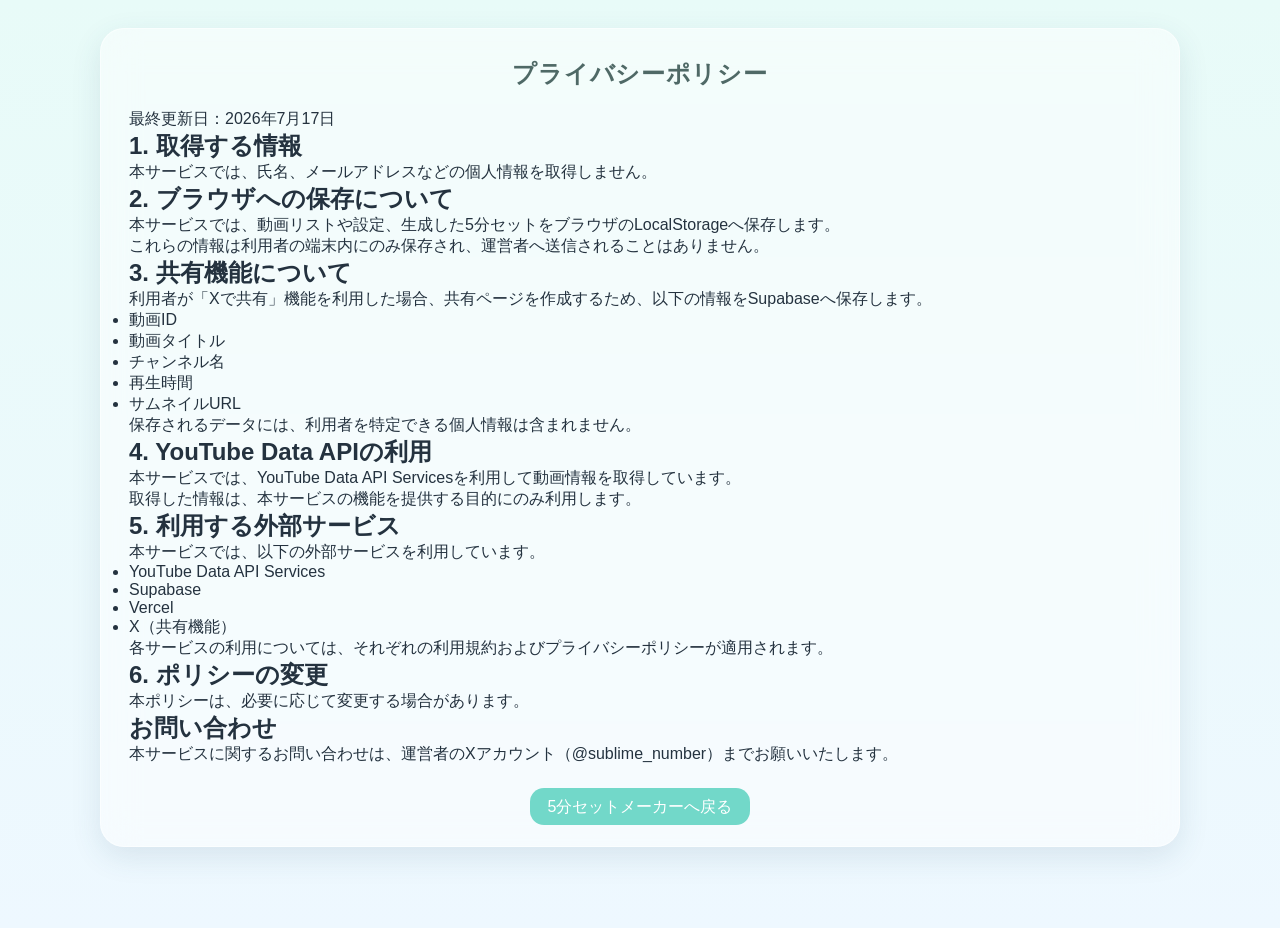
<file: privacy.html>
<!DOCTYPE html>
<html lang="ja">
<head>
  <meta charset="UTF-8">
  <meta name="viewport" content="width=device-width, initial-scale=1.0, viewport-fit=cover">
  <title>プライバシーポリシー | 5分セットメーカー</title>

  <link rel="stylesheet" href="css/variables.css">
  <link rel="stylesheet" href="css/animation.css">
  <link rel="stylesheet" href="css/style.css">
</head>

<body>
  <main class="container">
    <section class="glass-card">
      <h1 class="section-title">プライバシーポリシー</h1>

      <p>最終更新日：2026年7月17日</p>

      <h2>1. 取得する情報</h2>
      <p>本サービスでは、氏名、メールアドレスなどの個人情報を取得しません。</p>

      <h2>2. ブラウザへの保存について</h2>
      <p>本サービスでは、動画リストや設定、生成した5分セットをブラウザのLocalStorageへ保存します。</p>
      <p>これらの情報は利用者の端末内にのみ保存され、運営者へ送信されることはありません。</p>

      <h2>3. 共有機能について</h2>
      <p>利用者が「Xで共有」機能を利用した場合、共有ページを作成するため、以下の情報をSupabaseへ保存します。</p>

      <ul>
        <li>動画ID</li>
        <li>動画タイトル</li>
        <li>チャンネル名</li>
        <li>再生時間</li>
        <li>サムネイルURL</li>
      </ul>

      <p>保存されるデータには、利用者を特定できる個人情報は含まれません。</p>

      <h2>4. YouTube Data APIの利用</h2>
      <p>本サービスでは、YouTube Data API Servicesを利用して動画情報を取得しています。</p>
      <p>取得した情報は、本サービスの機能を提供する目的にのみ利用します。</p>

      <h2>5. 利用する外部サービス</h2>
      <p>本サービスでは、以下の外部サービスを利用しています。</p>

      <ul>
        <li>YouTube Data API Services</li>
        <li>Supabase</li>
        <li>Vercel</li>
        <li>X（共有機能）</li>
      </ul>

      <p>各サービスの利用については、それぞれの利用規約およびプライバシーポリシーが適用されます。</p>

      <h2>6. ポリシーの変更</h2>
      <p>本ポリシーは、必要に応じて変更する場合があります。</p>

      <h2>お問い合わせ</h2>
      <p>本サービスに関するお問い合わせは、運営者のXアカウント（@sublime_number）までお願いいたします。</p>

      <p style="margin-top: 32px; text-align: center;">
        <a href="index.html" class="result-link">5分セットメーカーへ戻る</a>
      </p>
    </section>
  </main>
</body>
</html>
</file>
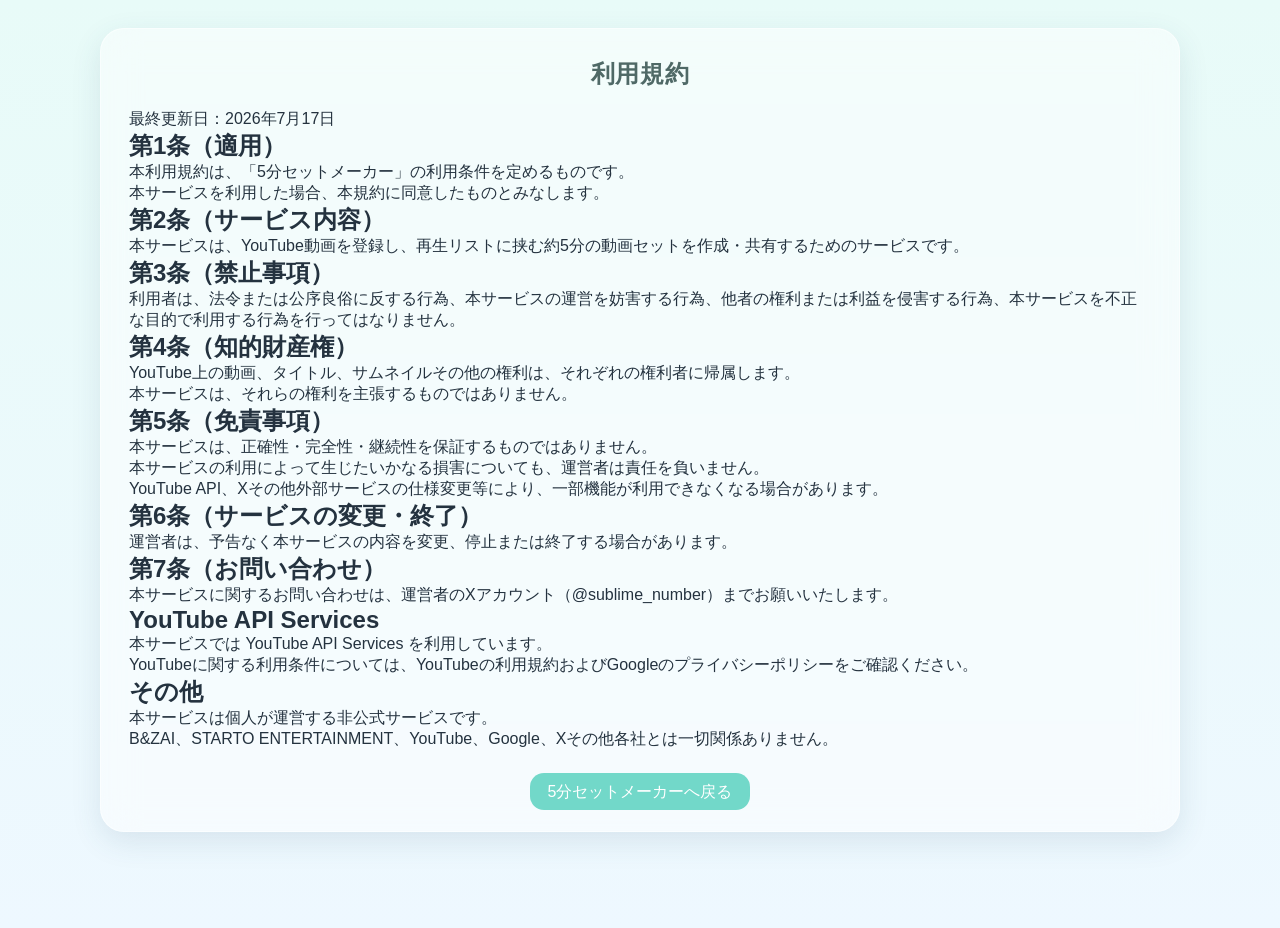
<file: terms.html>
<!DOCTYPE html>
<html lang="ja">
<head>
  <meta charset="UTF-8">
  <meta name="viewport" content="width=device-width, initial-scale=1.0, viewport-fit=cover">
  <title>利用規約 | 5分セットメーカー</title>

  <link rel="stylesheet" href="css/variables.css">
  <link rel="stylesheet" href="css/animation.css">
  <link rel="stylesheet" href="css/style.css">
</head>

<body>
  <main class="container">
    <section class="glass-card">
      <h1 class="section-title">利用規約</h1>

      <p>最終更新日：2026年7月17日</p>

      <h2>第1条（適用）</h2>
      <p>本利用規約は、「5分セットメーカー」の利用条件を定めるものです。</p>
      <p>本サービスを利用した場合、本規約に同意したものとみなします。</p>

      <h2>第2条（サービス内容）</h2>
      <p>本サービスは、YouTube動画を登録し、再生リストに挟む約5分の動画セットを作成・共有するためのサービスです。</p>

      <h2>第3条（禁止事項）</h2>
      <p>利用者は、法令または公序良俗に反する行為、本サービスの運営を妨害する行為、他者の権利または利益を侵害する行為、本サービスを不正な目的で利用する行為を行ってはなりません。</p>

      <h2>第4条（知的財産権）</h2>
      <p>YouTube上の動画、タイトル、サムネイルその他の権利は、それぞれの権利者に帰属します。</p>
      <p>本サービスは、それらの権利を主張するものではありません。</p>

      <h2>第5条（免責事項）</h2>
      <p>本サービスは、正確性・完全性・継続性を保証するものではありません。</p>
      <p>本サービスの利用によって生じたいかなる損害についても、運営者は責任を負いません。</p>
      <p>YouTube API、Xその他外部サービスの仕様変更等により、一部機能が利用できなくなる場合があります。</p>

      <h2>第6条（サービスの変更・終了）</h2>
      <p>運営者は、予告なく本サービスの内容を変更、停止または終了する場合があります。</p>

      <h2>第7条（お問い合わせ）</h2>
      <p>本サービスに関するお問い合わせは、運営者のXアカウント（@sublime_number）までお願いいたします。</p>

      <h2>YouTube API Services</h2>
      <p>本サービスでは YouTube API Services を利用しています。</p>
      <p>YouTubeに関する利用条件については、YouTubeの利用規約およびGoogleのプライバシーポリシーをご確認ください。</p>

      <h2>その他</h2>
      <p>本サービスは個人が運営する非公式サービスです。</p>
      <p>B&amp;ZAI、STARTO ENTERTAINMENT、YouTube、Google、Xその他各社とは一切関係ありません。</p>

      <p style="margin-top: 32px; text-align: center;">
        <a href="index.html" class="result-link">5分セットメーカーへ戻る</a>
      </p>
    </section>
  </main>
</body>
</html>
</file>
<file: css/variables.css>
:root {

    /* =========
       Color
    ========= */

    --primary: #72d8c9;
    --primary-dark: #56c7b6;

    --secondary: #9fd8ff;

    --background-top: #e8fbf8;
    --background-bottom: #eef8ff;

    --white: #ffffff;

    --text: #24323f;
    --sub-text: #607284;

    --border: rgba(255,255,255,.45);

    --glass: rgba(255,255,255,.48);

    --glass-hover: rgba(255,255,255,.65);

    --shadow:
        0 10px 30px rgba(53,91,115,.12);

    --shadow-hover:
        0 18px 45px rgba(53,91,115,.18);

    --danger: #ff7676;

    --success: #6dd6a5;

    /* =========
       Radius
    ========= */

    --radius-large: 28px;

    --radius-card: 24px;

    --radius-button: 18px;

    --radius-small: 12px;

    /* =========
       Space
    ========= */

    --space-xs: 6px;

    --space-s: 12px;

    --space-m: 20px;

    --space-l: 32px;

    --space-xl: 48px;

    /* =========
       Font
    ========= */

    --font-main:
        "Inter",
        "Hiragino Sans",
        "Yu Gothic",
        sans-serif;

    --title-size: 2rem;

    --h2-size: 1.35rem;

    --body-size: 1rem;

    --small-size: .9rem;

    /* =========
       Transition
    ========= */

    --transition:
        .25s ease;

}
</file>
<file: css/animation.css>
/* =====================================
   Fade
===================================== */

@keyframes fadeIn {

    from {

        opacity: 0;

    }

    to {

        opacity: 1;

    }

}

@keyframes fadeOut {

    from {

        opacity: 1;

    }

    to {

        opacity: 0;

    }

}


/* =====================================
   Result Card
===================================== */

@keyframes resultAppear {

    from {

        opacity: 0;

        transform:
            translateY(20px);

    }

    to {

        opacity: 1;

        transform:
            translateY(0);

    }

}

.result-card {

    animation:
        resultAppear
        .45s
        ease;

}


/* =====================================
   Loading Ring
===================================== */

@keyframes rotateLoader {

    from {

        transform:
            rotate(0deg);

    }

    to {

        transform:
            rotate(360deg);

    }

}

.loader {

    width: 60px;

    height: 60px;

    border-radius: 50%;

    border: 5px solid rgba(255,255,255,.45);

    border-top-color: var(--primary);

    animation:

        rotateLoader

        .8s

        linear

        infinite;

}


/* =====================================
   Loading Overlay
===================================== */

.loading-overlay {

    position: fixed;

    inset: 0;

    display: flex;

    align-items: center;

    justify-content: center;

    backdrop-filter: blur(12px);

    background:

        rgba(235,248,250,.45);

    z-index: 9999;

    transition:

        opacity

        .25s;

}

.loading-overlay.hidden {

    display: none;

}


.loading-card {

    width: 240px;

    padding: 30px;

    text-align: center;

    border-radius: var(--radius-card);

    background: var(--glass);

    border:

        1px solid

        rgba(255,255,255,.6);

    box-shadow:

        var(--shadow);

    backdrop-filter:

        blur(18px);

}

.loading-card p {

    margin-top: 20px;

    color: var(--text);

}


/* =====================================
   Button
===================================== */

button {

    transition:

        background var(--transition),

        transform .08s,

        box-shadow var(--transition);

}

button:active {

    transform:

        scale(.97);

}


/* =====================================
   Hover
===================================== */

.glass-card {

    transition:

        transform var(--transition),

        box-shadow var(--transition);

}

.glass-card:hover {

    transform:

        translateY(-2px);

    box-shadow:

        var(--shadow-hover);

}


/* =====================================
   Search Result
===================================== */

.search-item {

    animation:

        fadeIn

        .2s;

}


/* =====================================
   Candidate
===================================== */

.candidate-item {

    animation:

        fadeIn

        .25s;

}
</file>
<file: css/style.css>
* {
    margin: 0;
    padding: 0;
    box-sizing: border-box;
}

html {
    scroll-behavior: smooth;
}

body {
    font-family:
        "Hiragino Maru Gothic ProN",
        "Yu Gothic",
        "Hiragino Sans",
        sans-serif;
    background: linear-gradient(
        180deg,
        var(--background-top),
        var(--background-bottom)
    );
    color: var(--text);
    min-height: 100vh;
}

.container {
    width: min(1100px, 92%);
    margin: auto;
    padding-bottom: 80px;
}

.hero {
    padding: 60px 20px 40px;
}

.hero-inner {
    max-width: 900px;
    margin: auto;
    text-align: center;
    background: linear-gradient(
        135deg,
        rgba(255,255,255,.55),
        rgba(255,255,255,.25)
    );
    backdrop-filter: blur(20px);
    border: 1px solid rgba(255,255,255,.55);
    border-radius: 32px;
    padding: 50px 40px;
    box-shadow: var(--shadow);
}

.hero h1 {
    font-size: clamp(2rem, 5vw, 3.2rem);
    margin-bottom: 18px;
    font-weight: 700;
    letter-spacing: .04em;
    color: #4f6966;
}

.hero p {
    font-size: 1.1rem;
    color: var(--sub-text);
    line-height: 1.8;
}

.glass-card {
    margin-top: 28px;
    background: var(--glass);
    backdrop-filter: blur(18px);
    border: 1px solid rgba(255,255,255,.5);
    border-radius: var(--radius-card);
    box-shadow: var(--shadow);
    padding: 24px;
}

.section-header {
    display: flex;
    flex-direction: column;
    align-items: center;
    justify-content: center;
    gap: 16px;
    margin-bottom: 22px;
}

.section-title {
    width: 100%;
    text-align: center;
    font-size: 1.5rem;
    font-weight: 700;
    letter-spacing: .03em;
    color: #4f6966;
    margin-bottom: 18px;
    line-height: 1.4;
}

.section-header .section-title {
    margin-bottom: 0;
}

.tab-buttons {
    display: flex;
    gap: 12px;
    margin: 20px 0;
}

.tab-button {
    flex: 1;
    border: none;
    border-radius: 14px;
    padding: 14px;
    background: rgba(255,255,255,.4);
    cursor: pointer;
    color: var(--text);
}

.tab-button.active {
    background: var(--primary);
    color: white;
}

.search-row,
.url-row {
    display: flex;
    gap: 12px;
}

.search-row input,
.url-row input {
    flex: 1;
    border: none;
    outline: none;
    background: rgba(255,255,255,.55);
    border-radius: 16px;
    padding: 16px;
    font-size: 1rem;
    color: var(--text);
}

.search-row input:focus,
.url-row input:focus {
    box-shadow: 0 0 0 3px rgba(114,216,201,.35);
}

.search-row button,
.url-row button,
.candidate-buttons button {
    border: none;
    border-radius: 16px;
    padding: 0 22px;
    background: var(--primary);
    color: white;
    cursor: pointer;
    font-size: 1rem;
}

.search-row button:hover,
.url-row button:hover,
.candidate-buttons button:hover {
    background: var(--primary-dark);
}

#searchResults {
    margin-top: 24px;
    display: flex;
    flex-direction: column;
    gap: 18px;
}

.search-add-selected {
    width: 100%;
    min-height: 48px;
    border: none;
    border-radius: 16px;
    background: var(--primary);
    color: white;
    font-size: 1rem;
    cursor: pointer;
}

.search-add-selected:hover {
    background: var(--primary-dark);
}

.search-item {
    display: flex;
    gap: 12px;
    align-items: center;
    padding: 16px;
    border-radius: 20px;
    background: rgba(255,255,255,.42);
    backdrop-filter: blur(16px);
    border: 1px solid rgba(255,255,255,.55);
}

.search-select {
    width: 22px;
    height: 22px;
    cursor: pointer;
    flex-shrink: 0;
}

.search-thumbnail {
    width: 34%;
    aspect-ratio: 16 / 9;
    flex-shrink: 0;
}

.search-thumbnail img {
    width: 100%;
    height: 100%;
    object-fit: cover;
    border-radius: 16px;
}

.search-content {
    flex: 1;
    display: flex;
    flex-direction: column;
    min-width: 0;
}

.search-title {
    font-size: 1rem;
    font-weight: 600;
    line-height: 1.45;
    display: -webkit-box;
    -webkit-line-clamp: 2;
    -webkit-box-orient: vertical;
    overflow: hidden;
}

#candidateList {
    display: flex;
    flex-direction: column;
    gap: 18px;
}

.candidate-item {
    display: flex;
    gap: 16px;
    padding: 16px;
    border-radius: 20px;
    background: rgba(255,255,255,.42);
    backdrop-filter: blur(16px);
    border: 1px solid rgba(255,255,255,.55);
}

.candidate-thumbnail {
    width: 34%;
    aspect-ratio: 16 / 9;
    flex-shrink: 0;
}

.candidate-thumbnail img {
    width: 100%;
    height: 100%;
    object-fit: cover;
    border-radius: 16px;
}

.candidate-content {
    flex: 1;
    display: flex;
    flex-direction: column;
    min-width: 0;
}

.candidate-title {
    font-size: 1rem;
    font-weight: 600;
    line-height: 1.45;
    display: -webkit-box;
    -webkit-line-clamp: 2;
    -webkit-box-orient: vertical;
    overflow: hidden;
}

.candidate-bottom {
    margin-top: auto;
    display: flex;
    justify-content: space-between;
    align-items: center;
}

.candidate-check {
    width: 22px;
    height: 22px;
    cursor: pointer;
}

.delete-button {
    border: none;
    background: none;
    color: var(--danger);
    font-size: 1.5rem;
    cursor: pointer;
    padding: 6px;
}

.search-meta,
.candidate-meta,
.result-meta {
    display: flex;
    justify-content: space-between;
    align-items: center;
    gap: 8px;
    margin-top: 6px;
    color: var(--sub-text);
    font-size: 0.88rem;
}

.search-channel,
.candidate-channel,
.result-channel {
    overflow: hidden;
    white-space: nowrap;
    text-overflow: ellipsis;
}

.search-duration,
.candidate-duration,
.result-duration {
    flex-shrink: 0;
}

.generate-area {
    display: flex;
    justify-content: center;
    margin: 36px 0;
}

.generate-button {
    border: none;
    background: linear-gradient(
        135deg,
        var(--primary),
        var(--secondary)
    );
    color: white;
    padding: 20px 44px;
    border-radius: 999px;
    font-size: 1.1rem;
    cursor: pointer;
    box-shadow: var(--shadow);
}

#resultList {
    display: flex;
    flex-direction: column;
    gap: 28px;
}

.result-card {
    background: rgba(255,255,255,.46);
    border: 1px solid rgba(255,255,255,.55);
    border-radius: 24px;
    backdrop-filter: blur(18px);
    box-shadow: var(--shadow);
    overflow: hidden;
}

.result-header {
    display: flex;
    justify-content: center;
    align-items: center;
    padding: 20px 22px;
    border-bottom: 1px solid rgba(255,255,255,.45);
}

.result-time {
    font-size: 1.2rem;
    font-weight: 700;
    color: #4f6966;
}

.result-video-list {
    display: flex;
    flex-direction: column;
}

.result-video {
    display: flex;
    gap: 16px;
    padding: 18px 20px;
}

.result-video + .result-video {
    border-top: 1px solid rgba(255,255,255,.35);
}

.result-thumbnail {
    width: 34%;
    aspect-ratio: 16 / 9;
    flex-shrink: 0;
}

.result-thumbnail img {
    width: 100%;
    height: 100%;
    object-fit: cover;
    border-radius: 16px;
}

.result-content {
    flex: 1;
    display: flex;
    flex-direction: column;
    min-width: 0;
}

.result-title {
    font-size: 1rem;
    font-weight: 600;
    line-height: 1.45;
    display: -webkit-box;
    -webkit-line-clamp: 2;
    -webkit-box-orient: vertical;
    overflow: hidden;
}

.result-link {
    margin-top: auto;
    align-self: flex-start;
    text-decoration: none;
    color: white;
    background: var(--primary);
    border-radius: 14px;
    padding: 10px 18px;
    transition: var(--transition);
}

.result-link:hover {
    background: var(--primary-dark);
}

.result-footer {
    padding: 20px;
    border-top: 1px solid rgba(255,255,255,.35);
    display: flex;
    justify-content: center;
}

.share-button {
    border: none;
    cursor: pointer;
    background: #111;
    color: white;
    padding: 14px 22px;
    border-radius: 16px;
    font-size: .95rem;
}

.share-button:hover {
    opacity: .9;
}

.empty {
    padding: 50px 20px;
    text-align: center;
    color: var(--sub-text);
}

.hidden {
    display: none !important;
}

footer {
    display: none;
}

@media (max-width: 700px) {
    .container {
        width: 100%;
        padding: 0 12px 56px;
    }

    .hero {
        padding: 20px 12px 18px;
    }

    .hero-inner {
        padding: 26px 18px;
        border-radius: 24px;
    }

    .hero h1 {
        font-size: 1.65rem;
        margin-bottom: 10px;
    }

    .hero p {
        font-size: 0.92rem;
        line-height: 1.6;
    }

    .glass-card {
        margin-top: 16px;
        padding: 16px;
        border-radius: 20px;
    }

    .section-title {
        font-size: 1.25rem;
    }

    .section-header {
        gap: 14px;
    }

    .candidate-buttons {
        width: 100%;
        display: flex;
        gap: 10px;
    }

    .candidate-buttons button {
        flex: 1;
    }

    .tab-buttons {
        gap: 8px;
    }

    .tab-button,
    .search-row button,
    .url-row button,
    .candidate-buttons button {
        min-height: 46px;
        font-size: 0.95rem;
    }

    .search-row,
    .url-row {
        flex-direction: column;
    }

    .search-row input,
    .url-row input {
        min-height: 48px;
        font-size: 16px;
    }

    .search-row button,
    .url-row button {
        width: 100%;
        height: 48px;
    }

    .search-item,
    .candidate-item,
    .result-video {
        gap: 10px;
        padding: 12px;
        border-radius: 18px;
    }

    .search-select {
        width: 24px;
        height: 24px;
    }

    .search-thumbnail,
    .candidate-thumbnail,
    .result-thumbnail {
        width: 32%;
        height: 58px;
        flex-shrink: 0;
        aspect-ratio: auto;
    }

    .search-thumbnail img,
    .candidate-thumbnail img,
    .result-thumbnail img {
        width: 100%;
        height: 100%;
        object-fit: cover;
        border-radius: 12px;
    }

    .search-title,
    .candidate-title,
    .result-title {
        font-size: 0.88rem;
        line-height: 1.3;
        margin-bottom: 0;
        -webkit-line-clamp: 2;
    }

    .search-meta,
    .candidate-meta,
    .result-meta {
        font-size: 0.78rem;
        margin-top: 5px;
    }

    .candidate-bottom {
        margin-top: 8px;
    }

    .candidate-check {
        width: 26px;
        height: 26px;
    }

    .delete-button {
        font-size: 1.35rem;
        padding: 2px 8px;
    }

    .generate-area {
        position: sticky;
        bottom: 0;
        z-index: 20;
        margin: 20px -12px 24px;
        padding: 12px;
        background: rgba(232, 251, 248, 0.75);
        backdrop-filter: blur(12px);
    }

    .generate-button {
        width: 100%;
        padding: 16px 20px;
        font-size: 1rem;
    }

    .result-header {
        padding: 16px;
    }

    .result-time {
        font-size: 1.05rem;
    }

    .result-link {
        margin-top: 8px;
        padding: 8px 12px;
        font-size: 0.82rem;
        border-radius: 12px;
    }

    .result-footer {
        padding: 14px;
    }

    .share-button {
        width: 100%;
        min-height: 46px;
    }

    .empty {
        padding: 34px 16px;
        font-size: 0.92rem;
    }
}

@media (min-width: 701px) {
    .container {
        padding-left: 10px;
        padding-right: 10px;
    }

    .glass-card {
        padding: 28px;
    }
}

::-webkit-scrollbar {
    width: 10px;
}

::-webkit-scrollbar-track {
    background: transparent;
}

::-webkit-scrollbar-thumb {
    background: rgba(120,180,180,.35);
    border-radius: 999px;
}

::-webkit-scrollbar-thumb:hover {
    background: rgba(120,180,180,.55);
}

.footer-links{
    text-align:center;
    margin:40px 0;
    font-size:.9rem;
    color:var(--sub-text);
}

.footer-links a{
    color:var(--sub-text);
    text-decoration:none;
}

.footer-links a:hover{
    text-decoration:underline;
}
</file>
